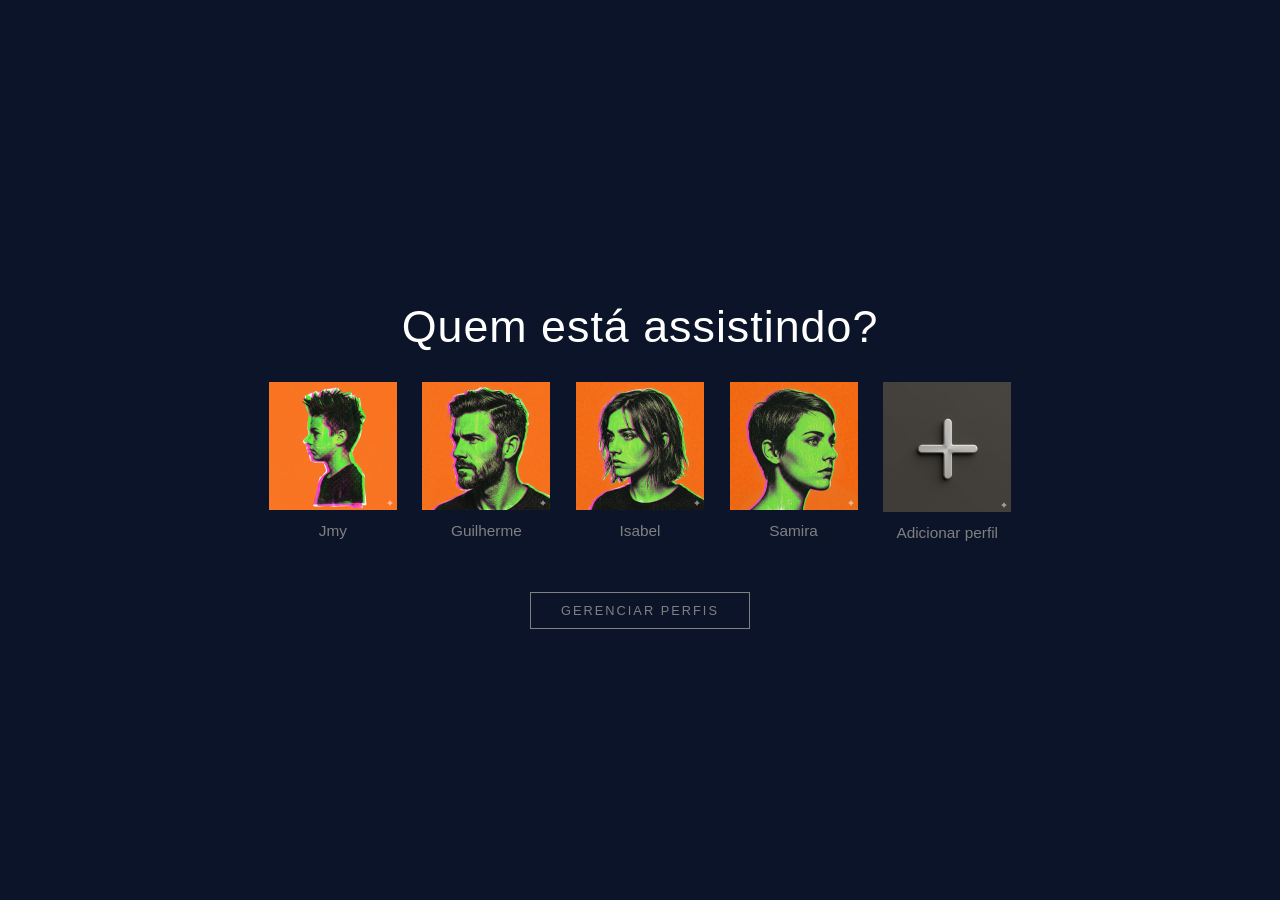
<file: index.html>
<!DOCTYPE html>
<html lang="pt-br">
<head>
    <meta charset="UTF-8">
    <meta name="viewport" content="width=device-width, initial-scale=1.0">
    <title>Pipoca Flix</title>
    <link rel="stylesheet" href="style.css">
</head>
<body>
    <main class="conteudo-principal">
        <h1>Quem está assistindo?</h1>
        <ul class="lista-perfis">
            <!-- perfil 1 -->
            <li class="item-perfil">
                <a href="catalogo/catalogo.html" class="perfil">
                    <figure class="avatar-container">
                        <span class="imagem-perfil tema-cris" aria-hidden="true">
                            <span class="icone-avatar">
                                <img src="assets/perfil1.jpg" alt="Perfil de Jmy" width="128" height="128">
                            </span>
                        </span>
                        <figcaption class="nome-perfil">Jmy</figcaption>
                    </figure>
                </a>
            </li>

            <!-- perfil 2 -->
            <li class="item-perfil">
                <a href="catalogo/catalogo.html" class="perfil">
                    <figure class="avatar-container">
                        <span class="imagem-perfil tema-cris" aria-hidden="true">
                            <span class="icone-avatar">
                                <img src="assets/perfil2.jpg" alt="Perfil de Guilherme" width="128" height="128">
                            </span>
                        </span>
                        <figcaption class="nome-perfil">Guilherme</figcaption>
                    </figure>
                </a>
            </li>

            <!-- perfil 3 -->
            <li class="item-perfil">
                <a href="catalogo/catalogo.html" class="perfil">
                    <figure class="avatar-container">
                        <span class="imagem-perfil tema-cris" aria-hidden="true">
                            <span class="icone-avatar">
                                <img src="assets/perfil3.jpg" alt="Perfil de Isabel" width="128" height="128">
                            </span>
                        </span>
                        <figcaption class="nome-perfil">Isabel</figcaption>
                    </figure>
                </a>
            </li>

            <!-- perfil 4 -->
           <li class="item-perfil">
                <a href="catalogo/catalogo.html" class="perfil">
                    <figure class="avatar-container">
                        <span class="imagem-perfil tema-cris" aria-hidden="true">
                            <span class="icone-avatar">
                                <img src="assets/perfil4.jpg" alt="Perfil de Samira" width="128" height="128">
                            </span>
                        </span>
                        <figcaption class="nome-perfil">Samira</figcaption>
                    </figure>
                </a>
            </li> 

                    <!-- perfil 5 -->
           <li class="item-perfil">
                <a href="catalogo/catalogo.html" class="perfil">
                    <figure class="avatar-container">
                        <span class="imagem-perfil tema-cris" aria-hidden="true">
                            <span class="icone-avatar">
                                <img src="assets/perfil5.jpg" alt="Adicionar perfil" width="128" height="128">
                            </span>
                        </span>
                        <figcaption class="nome-perfil">Adicionar perfil</figcaption>
                    </figure>
                </a>
            </li> 
        </ul>


        <section class="gerenciar">
            <button type="button" class="botao-gerenciar">Gerenciar perfis</button>
        </section>

    </main>

    <script src="js/index.js"></script>
</body>

</html>
</file>
<file: style.css>
/* Aqui começa o estilo do corpo inteiro da página. Pense nisso como o cenário escuro do filme. */
body {
    background-color: #0b1428; /* fundo ajustado para escuro e mais uniforme com a logo */
    color: #fff; /* letras brancas para ler fácil */
    margin: 0; /* tirar espaçamento padrão do navegador */
    display: flex; /* centra tudo no meio da tela */
    align-items: center;
    justify-content: center;
    height: 100vh; /* ocupa toda a altura da janela */
    font-family: 'Geist', sans-serif;
}

/* Logo principal Pipoca Flix na tela de perfis (wordmark) */
.logo-header {
    width: 100%; /* ocupa a largura total da área de conteúdo */
    display: flex; /* organiza seus filhos em linha (esquerda pra direita) */
    justify-content: flex-start; /* mantém o logo alinhado à esquerda */
    margin-bottom: 20px; /* espaçamento para baixo antes do título */
}

.logo-site {
    color: #acd2d3; /* cor do texto do logo antes do hover */
    text-decoration: none; /* remove sublinhado de link */
    padding: 12px 16px; /* espaçamento interno para área de clique melhor */
    border-radius: 6px; /* borda arredondada suave */
    box-shadow: 0px 0px 25px rgb(39, 38, 38); /* brilho leve ao redor */
    transform: translateY(-50px); /* eleva o logo, parece flutuando */
}

.logo-text {
    font-family: 'Bebas Neue', 'Helvetica Neue', Arial, sans-serif; /* fonte estilizada para wordmark */
    font-size: 2.1rem; /* texto grande pra chamar atenção */
    font-weight: 700; /* negrito para impacto */
    letter-spacing: 2px; /* aumenta espaço entre letras, look moderno */
    text-transform: uppercase; /* deixa tudo maiúsculo, mais forte */
    color: #abceca; /* cor clara com contraste no fundo escuro */
}



@media (max-width: 768px) {
    /* se a tela for pequena tipo celular, reduz o tamanho da logo para ficar bonito */
    .logo-text {
        font-size: 1.7rem;
    }

    /* sobe menos o logo para não ficar estranho no mobile */
    .logo-site {
        transform: translateY(-4px);
    }
}

/* Área principal com todos os perfis */
.conteudo-principal {
    text-align: center;
    width: 100%;
    max-width: 1200px;
    padding: 20px;
}

h1 {
    font-size: 3.5vw;
    font-weight: 300;
    margin-bottom: 30px;
    letter-spacing: 1px;
}

.lista-perfis {
    display: flex;
    justify-content: center;
    flex-wrap: wrap;
    gap: 2vw;
    margin-bottom: 50px;
    list-style: none;
    padding: 0;
}

.item-perfil {
    width: 10vw;
    min-width: 120px;
    max-width: 200px;
}

.perfil {
    display: flex;
    flex-direction: column;
    align-items: center;
    text-decoration: none;
    color: inherit;
}

/* ---------- AVATAR ---------- */

.avatar-container {
    margin: 0;
    width: 100%;
    display: flex;
    flex-direction: column;
    align-items: center;
}

.icone-avatar {
    width: 100%;
    height: 100%;
}

.icone-avatar img {
    width: 100%;
    height: 100%;
    object-fit: cover;
    outline: 2px solid transparent;
    /* reserva espaço */
    transition: outline-color 0.3s;
}

/* ---------- NOME ---------- */

.nome-perfil {
    font-size: 1.2vw;
    margin-top: 8px;
    color: #808080;
    font-weight: 400;
    transition: color 0.3s;
}

/* ---------- HOVER UNIFICADO ---------- */

.perfil:hover img {
    outline-color: #fff;
}

.perfil:hover .nome-perfil {
    color: #fff;
}

/* ---------- GERENCIAR ---------- */

.gerenciar {
    margin-top: 20px;
}

.botao-gerenciar {
    background: transparent;
    border: 1px solid grey;
    color: grey;
    padding: 10px 30px;
    font-size: 1vw;
    text-transform: uppercase;
    letter-spacing: 2px;
    cursor: pointer;
    font-weight: 200;
    transition: all 0.3s;
}

.botao-gerenciar:hover {
    border-color: #e5e5e5;
    color: #e5e5e5;
}
</file>
